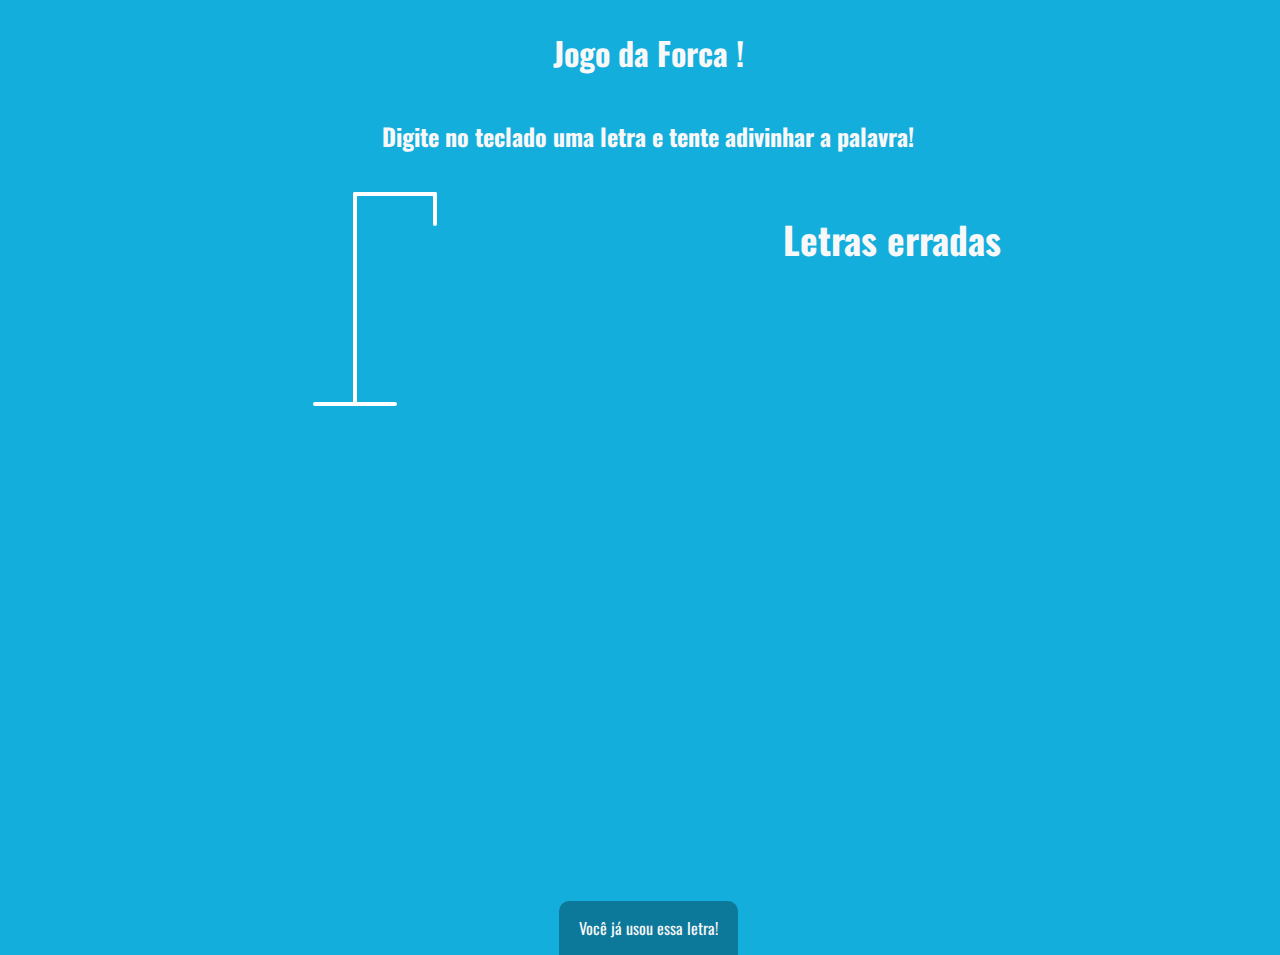
<file: index.html>
<!DOCTYPE html>
<html lang="pt-br">
<head>
    <meta charset="UTF-8">
    <link rel="stylesheet" href="style.css">
    <link rel="preconnect" href="https://fonts.googleapis.com">
    <link rel="preconnect" href="https://fonts.gstatic.com" crossorigin>
    <link href="https://fonts.googleapis.com/css2?family=Oswald&display=swap" rel="stylesheet">
    <title>Forca</title>
</head>
    <body>
        <h1>Jogo da Forca !</h1>
        <h2>Digite no teclado uma letra e tente adivinhar a palavra!</h2>
        <div class="jogo-container">
            <div class="forca-container">
                <svg height="250" width="200" class="forca">
                    <!-- Forca -->
                    <line x1="60" y1="20" x2="140" y2="20" />
                    <line x1="140" y1="20" x2="140" y2="50" />
                    <line x1="60" y1="20" x2="60" y2="230" />
                    <line x1="20" y1="230" x2="100" y2="230" />

                    <!--Cabeça-->
                    <circle cx="140" cy="70" r="20" class="forca-parte"/>
                    <!--Corpo-->
                    <line x1="140" y1="90" x2="140" y2="150" class="forca-parte" />
                    <!--Braços-->
                    <line x1="140" y1="120" x2="120" y2="100" class="forca-parte" />
                    <line x1="140" y1="120" x2="160" y2="100" class="forca-parte" />
                    <!--Pernas-->
                    <line x1="140" y1="150" x2="120" y2="180" class="forca-parte" />
                    <line x1="140" y1="150" x2="160" y2="180" class="forca-parte" />
                </svg>
            </div>

                <div class="letras-erradas-container">
                    <h3>Letras erradas</h3>
                </div>
            </div>

            <div class="palavra-secreta-container"></div>

            <div class="aviso-palavra-repetida">
                Você já usou essa letra!
            </div>

            <div class="popup-container">
                <div class="popup">
                    <h2 id="mensagem"></h2>
                    <button id="btn-jogar" onclick="reiniciarJogo()">
                        Jogar Novamente
                    </button>
                </div>
            </div> 
            <script src="script.js"></script>
    </body>
</html>
</file>
<file: style.css>
body {
    display: flex;
    flex-direction: column;
    align-items: center;
    width: 100vw;
    height: 100vh;
    overflow: hidden;
    background-color: rgb(20, 174, 221);
    color: rgb(248, 248, 248);
    font-family: 'Oswald', sans-serif;
}

.jogo-container {
    display: flex;
    justify-content: space-evenly;
    width: 100%;
}

.forca {
    fill: transparent;
    stroke: #fff;
    stroke-width: 4px;
    stroke-linecap: round;
}

.forca-parte {
    display: none;
}

.letras-erradas-container {
    font-size: 32px;
}

.letras-erradas-container span {
    font-size: 45px;
}

.palavra-secreta-container {
    font-size: 45px;
}

.aviso-palavra-repetida  {
    background-color: rgba(0, 0, 0, 0.3);
    border-radius: 10px 10px 0 0;
    padding: 15px 20px;
    position: absolute;
    bottom: -55px;
    transition: transform 0.3 ease-in-out;
}

.avisa-palavra-repetida p {
    margin: 0;
}

.aviso-palavra-repetida.show {
    transform: translateY(-50px);
}

.palavra-secreta-container span {
    margin: 0 5px;
}

.popup-container {
    background-color: rgba(0, 0, 0, 0.850);
    position: fixed;
    top: 0;
    bottom: 0;
    left: 0;
    right: 0;
    display: none;
    align-items: center;
    justify-content: center;
}

.popup {
    background: lightblue;
    border-radius: 5px;
    box-shadow: 0 15px 10px 3px rgba(0, 0, 0, 0.1);
    padding: 20px;
    text-align: center;
}

.popup button {
    cursor: pointer;
    background-color: #fff;
    border: 0;
    margin-top: 20px;
    padding: 12px 20px;
    font-size: 16px;
}
</file>
